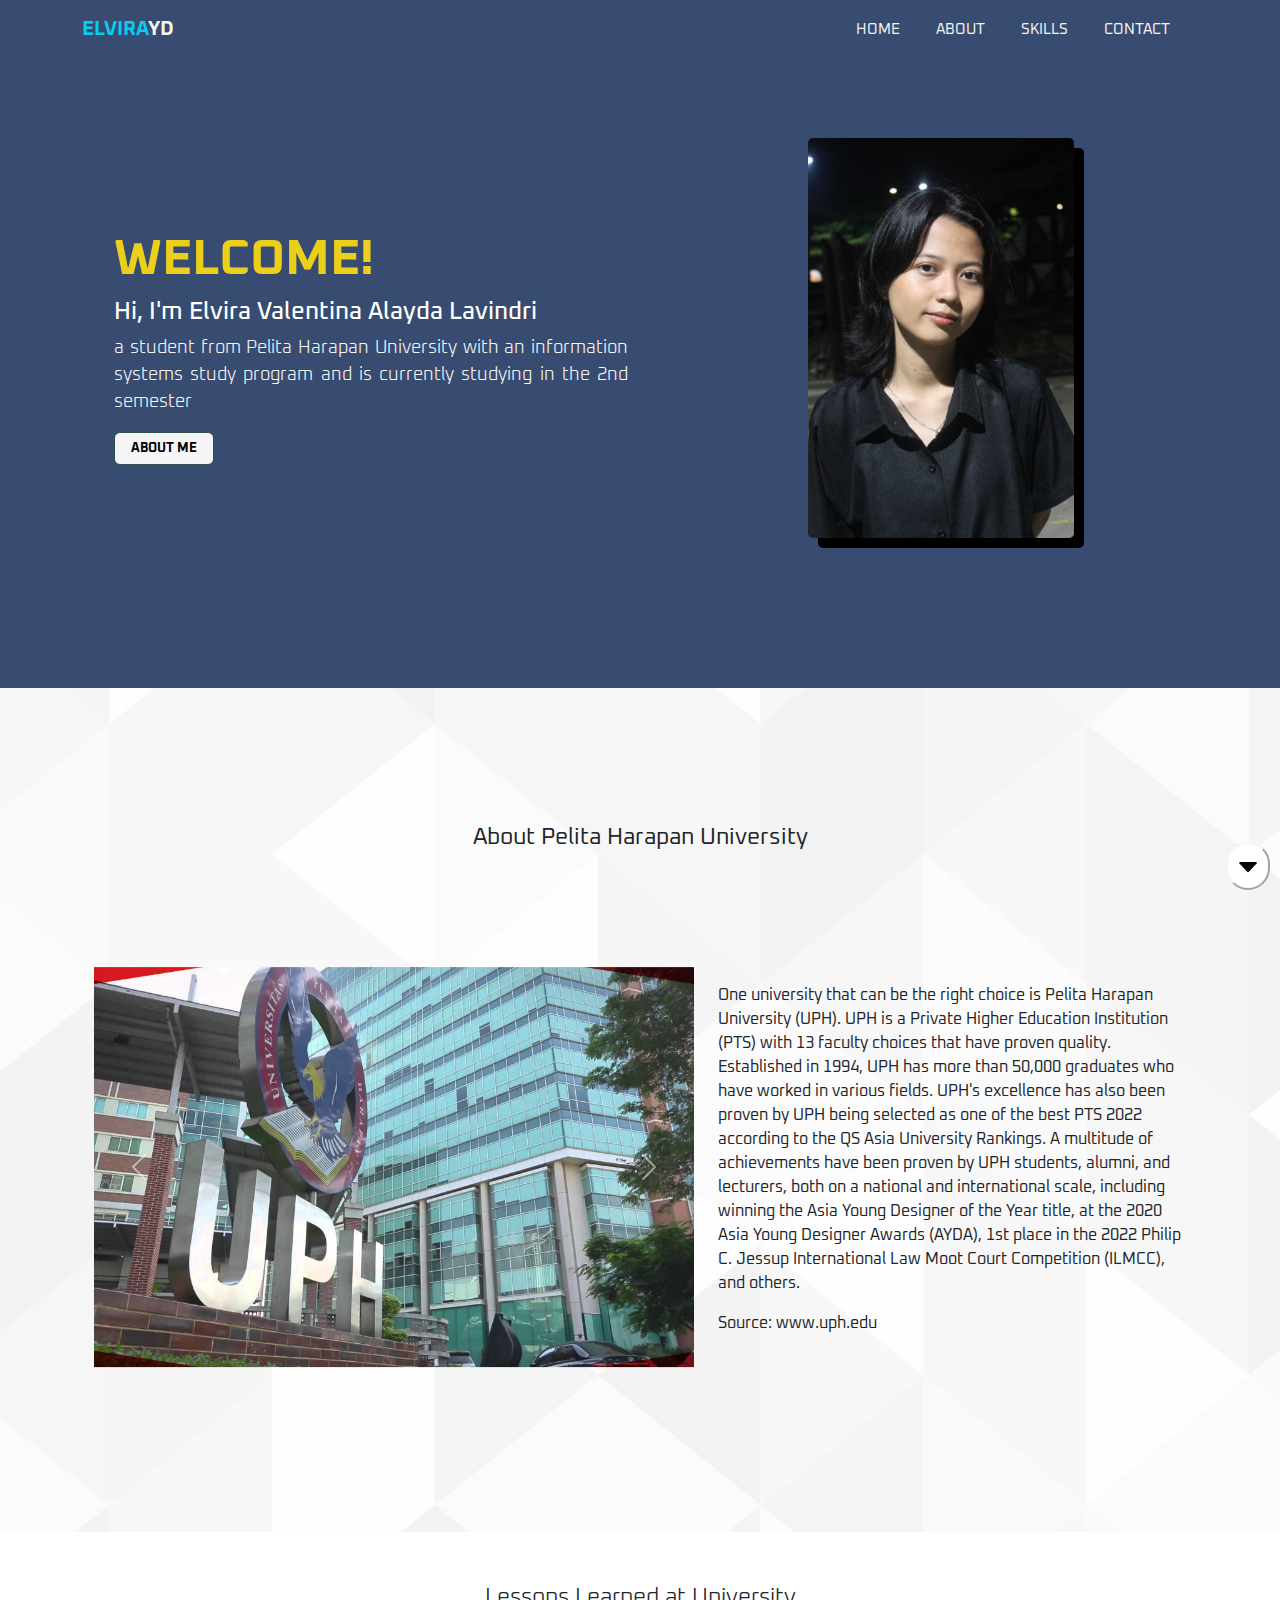
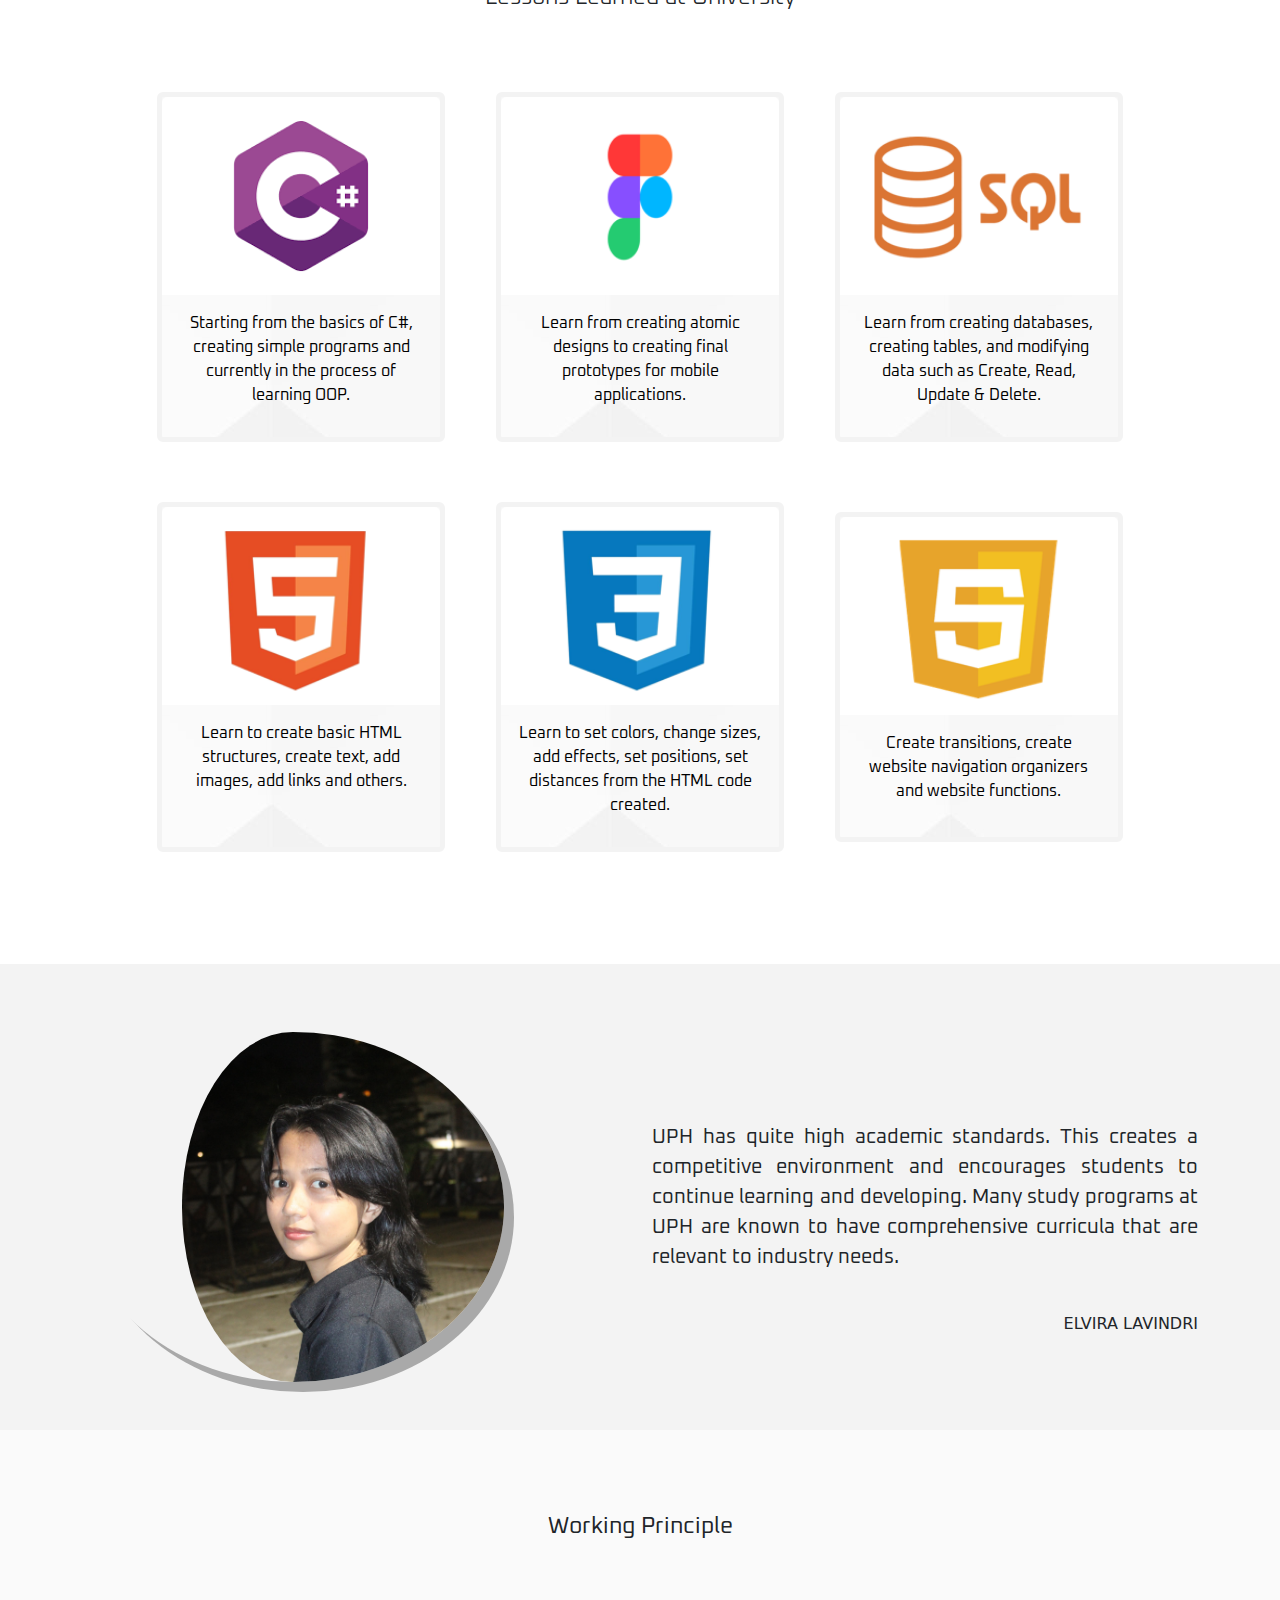
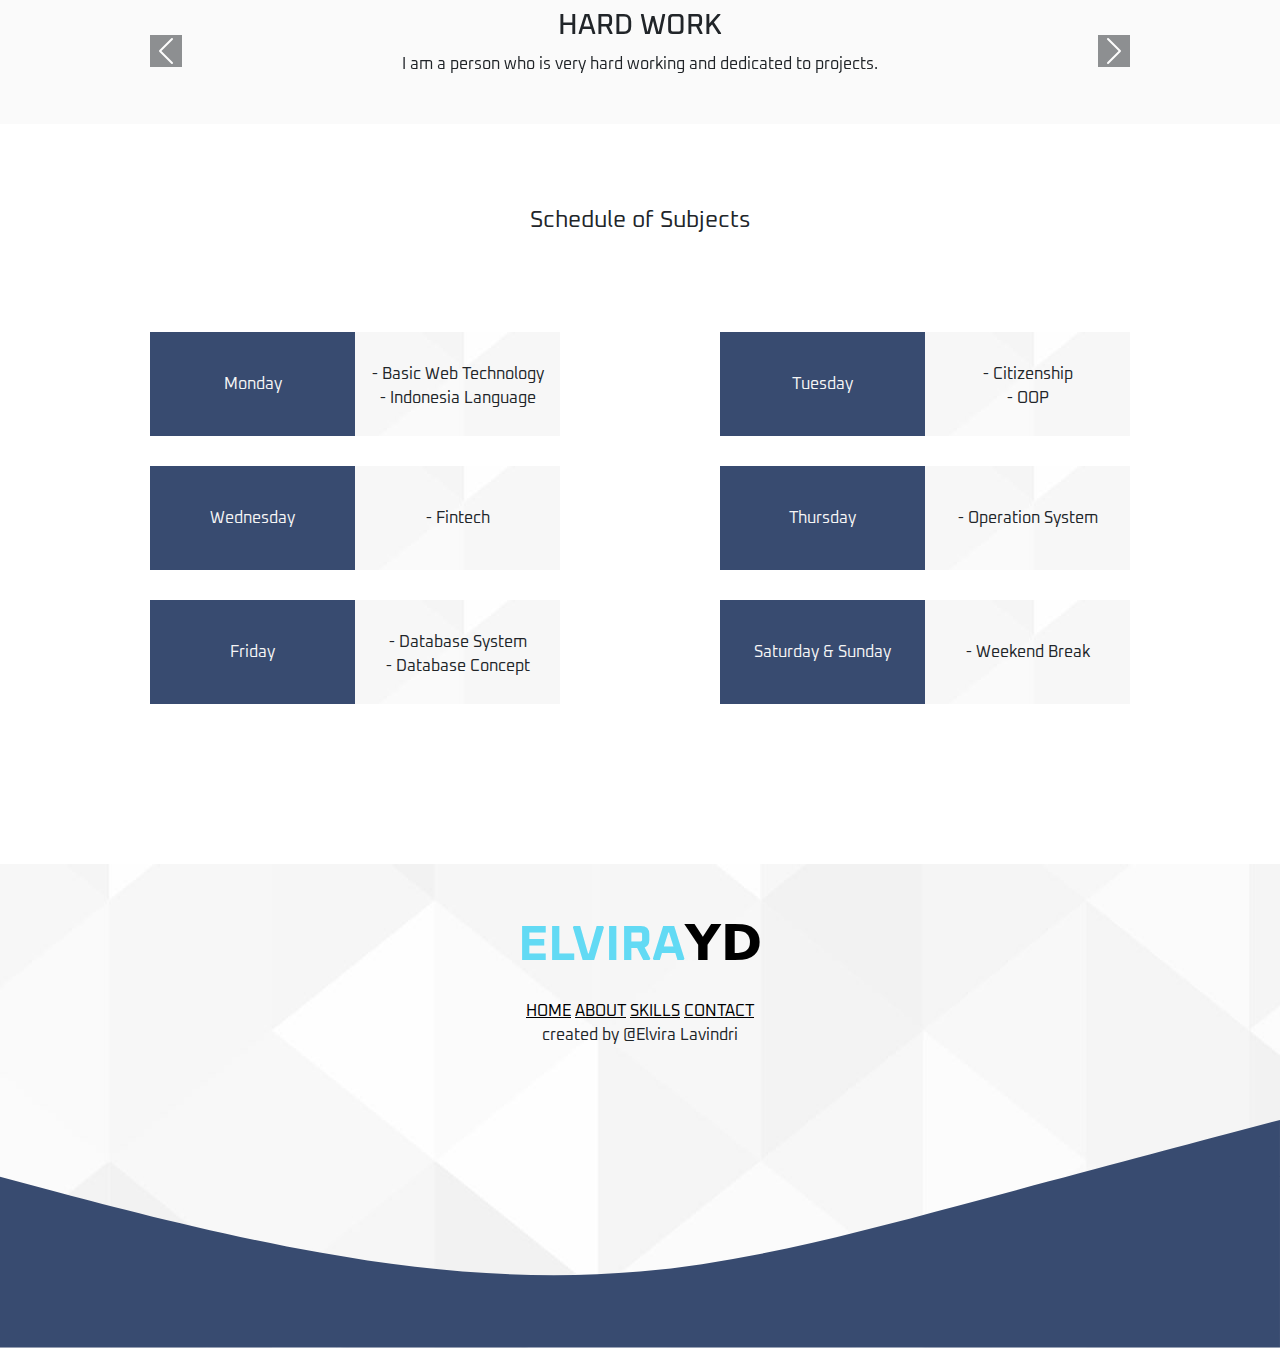
<file: index.html>
<!doctype html>
<html lang="en">
  <head>
    <meta charset="utf-8">
    <meta name="viewport" content="width=device-width, initial-scale=1">
    <title>Home | Elvira Lavindri's Portofolio</title>
    <link href="https://cdn.jsdelivr.net/npm/bootstrap@5.3.3/dist/css/bootstrap.min.css" rel="stylesheet" integrity="sha384-QWTKZyjpPEjISv5WaRU9OFeRpok6YctnYmDr5pNlyT2bRjXh0JMhjY6hW+ALEwIH" crossorigin="anonymous">
    <link rel="stylesheet" type="text/css" href="css/index.css">
    <link rel="stylesheet" type="text/css" href="https://cdnjs.cloudflare.com/ajax/libs/animate.css/4.1.1/animate.min.css">
  </head>
  <body>

<!-- Navbar -->
<nav class="navbar navbar-expand-lg navbar-color">
  <div class="container">
    <a class="navbar-brand" href="#"><span class="text-info">ELVIRA</span>YD</a>
    <button class="navbar-toggler" type="button" data-bs-toggle="collapse" data-bs-target="#navbarNav" aria-controls="navbarNav" aria-expanded="false" aria-label="Toggle navigation">
      <span class="navbar-toggler-icon"></span>
    </button>
    <div class="collapse navbar-collapse" id="navbarNav">
      <ul class="navbar-nav ms-auto">
        <li class="nav-item">
          <a class="nav-link" aria-current="page" href="index.html">Home</a>
        </li>
        <li class="nav-item">
          <a class="nav-link" href="about.html">About</a>
        </li>
        <li class="nav-item">
          <a class="nav-link" href="skill.html">Skills</a>
        </li>
        <li class="nav-item">
          <a class="nav-link" href="contact.html">Contact</a>
        </li>
      </ul>
    </div>
  </div>
</nav>

<!-- Button Scroll Down -->
<button onclick="scrollBottom()"class="position-fixed position-absolute bottom-0 end-0 button-down"><img src="img/down.png" height="20"></button>

<!-- Home Content -->
<div class="jumbotron jumbotron-fluid home-content">
  <div class="container">
  	<div class="row align-items-center">
  		<div class="col col-text">
  			<h4 class="display-4 txt-welcome animate__animated animate__fadeInLeft">WELCOME!</h4>
  			<h4 class="animate__animated animate__fadeInLeft">Hi, I'm Elvira Valentina Alayda Lavindri</h4>
    		<p class="lead paragraph-main animate__animated animate__fadeInLeft">a student from Pelita Harapan University with an information systems study program and is currently studying in the 2nd semester</p>
        <a href="contact.html"><button class="btn btn-secondary btn-contact animate__animated animate__fadeInLeft">ABOUT ME</button></a>
  		</div>
  		<div class="col col-img">
  			<img src="img/profile.jpeg" height="400" class="profile-1 animate__animated animate__fadeInLeft">
  		</div>
  	</div>
  </div>
</div>

<!-- UPH About -->
<div class="jumbotron jumbotron-fluid uph-about">
  <div class="container">
    <div class="row content-uph-about">
      <p align="center" class="head-uph-about">About Pelita Harapan University</p>
      <div class="col">
        <div id="carouselExampleControls" class="carousel slide" data-bs-ride="carousel">
          <div class="carousel-inner">
            <div class="carousel-item active">
              <img src="img/uph-1.jpg" class="d-block" alt="uph-1" height="400" width="600">
            </div>
            <div class="carousel-item">
              <img src="img/uph-2.jpg" class="d-block" alt="uph-2" height="400" width="600">
            </div>
            <div class="carousel-item">
              <img src="img/uph-3.jpg" class="d-block" alt="uph-3" height="400" width="600">
            </div>
            <button class="carousel-control-prev" type="button" data-bs-target="#carouselExampleControls" data-bs-slide="prev">
            <span class="carousel-control-prev-icon" aria-hidden="true"></span>
            <span class="visually-hidden">Previous</span>
            </button>
            <button class="carousel-control-next" type="button" data-bs-target="#carouselExampleControls" data-bs-slide="next">
            <span class="carousel-control-next-icon" aria-hidden="true"></span>
            <span class="visually-hidden">Next</span>
            </button>
          </div>
        </div>
      </div>
      <div class="col text-uph-about">
        <p>One university that can be the right choice is Pelita Harapan University (UPH). UPH is a Private Higher Education Institution (PTS) with 13 faculty choices that have proven quality. Established in 1994, UPH has more than 50,000 graduates who have worked in various fields. UPH's excellence has also been proven by UPH being selected as one of the best PTS 2022 according to the QS Asia University Rankings. A multitude of achievements have been proven by UPH students, alumni, and lecturers, both on a national and international scale, including winning the Asia Young Designer of the Year title, at the 2020 Asia Young Designer Awards (AYDA), 1st place in the 2022 Philip C. Jessup International Law Moot Court Competition (ILMCC), and others.</p>
        <p>Source: www.uph.edu</p>
      </div>
    </div>
  </div>
</div>

<!-- Lesson Learned -->
<div class="jumbotron jumbotron-fluid lesson-learned">
  <div class="container">
    <h1 class="display-4 text-lesson">Lessons Learned at University</h1>

    <!-- Card -->
    <div class="row align-items-center card-content">
      <div class="col">
        <div class="card" style="width: 18rem; height: 350px">
        <img src="img/card-1.png" class="card-img-top" alt="...">
        <div class="card-body">
          <p class="card-text">Starting from the basics of C#, creating simple programs and currently in the process of learning OOP.</p>
        </div>
        </div>
      </div>
      <div class="col">
        <div class="card" style="width: 18rem; height: 350px;">
        <img src="img/card-2.png" class="card-img-top img-card-2" alt="...">
        <div class="card-body">
          <p class="card-text text-card-2">Learn from creating atomic designs to creating final prototypes for mobile applications.</p>
      </div>
      </div>
    </div>
      <div class="col">
        <div class="card" style="width: 18rem; height: 350px;">
        <img src="img/card-3.png" class="card-img-top img-card-3" alt="...">
        <div class="card-body">
          <p class="card-text text-card-3">Learn from creating databases, creating tables, and modifying data such as Create, Read, Update & Delete.</p>
      </div>
      </div>
    </div>
    <div class="col">
        <div class="card" style="width: 18rem; height: 350px;">
        <img src="img/card-4.png" class="card-img-top img-card-3" alt="...">
        <div class="card-body">
          <p class="card-text text-card-3">Learn to create basic HTML structures, create text, add images, add links and others.</p>
      </div>
      </div>
    </div>
    <div class="col">
        <div class="card" style="width: 18rem; height: 350px;">
        <img src="img/card-5.png" class="card-img-top img-card-3" alt="...">
        <div class="card-body">
          <p class="card-text text-card-3">Learn to set colors, change sizes, add effects, set positions, set distances from the HTML code created.</p>
      </div>
      </div>
    </div>
    <div class="col">
        <div class="card" style="width: 18rem; height: 330px;">
        <img src="img/card-6.png" class="card-img-top img-card-3" alt="...">
        <div class="card-body">
          <p class="card-text text-card-3">Create transitions, create website navigation organizers and website functions.</p>
      </div>
      </div>
    </div>
  </div>
</div>
</div>

<!-- Review -->
<div class="jumbotron jumbotron-fluid review-content">
  <div class="container">
    <div class="row">
      <div class="col">
        <img src="img/profile-2.jpeg" class="profile-2" height="350">
      </div>
      <div class="col">
        <p class="text-review">UPH has quite high academic standards. This creates a competitive environment and encourages students to continue learning and developing. Many study programs at UPH are known to have comprehensive curricula that are relevant to industry needs.</p>
        <br>
        <p align="right">ELVIRA LAVINDRI</p>
      </div>
    </div>
  </div>
</div>

<!-- Working -->
<div class="jumbotron jumbotron-fluid working">
  <div class="container">
    <p class="text-head-working">Working Principle</p>
      <div id="carouselExampleIndicators" class="carousel slide" data-bs-ride="carousel">
      <div class="carousel-inner">
        <div class="carousel-item active">
          <h3 class="d-block" align="center">HARD WORK</h3>
          <p align="center">I am a person who is very hard working and dedicated to projects.</p>
        </div>
        <div class="carousel-item">
          <h3 class="d-block" align="center">HONEST</h3>
          <p align="center">I am an honest person and always prioritize the principles of life values in my work.</p>
        </div>
        <div class="carousel-item">
          <h3 class="d-block" align="center">DISIPLINED & RESPONSIBLE</h3>
          <p align="center">I am a time disciplined person and am used to being target oriented with a full sense of responsibility.</p>
        </div>
        </div>
        <button class="carousel-control-prev" type="button" data-bs-target="#carouselExampleIndicators" data-bs-slide="prev">
          <span class="carousel-control-prev-icon bg-dark" aria-hidden="true"></span>
          <span class="visually-hidden">Previous</span>
        </button>
        <button class="carousel-control-next" type="button" data-bs-target="#carouselExampleIndicators" data-bs-slide="next">
          <span class="carousel-control-next-icon bg-dark" aria-hidden="true"></span>
          <span class="visually-hidden">Next</span>
        </button>
    </div>
  </div>
</div>

<!-- Schedule -->
<div class="jumbotron jumbotron-fluid schedule-content">
  <div class="container">
    <p align="center" class="text-head-schedules">Schedule of Subjects</p>
    <div class="row">
      <div class="col">
        <div class="row">
          <div class="col box-1">
            <p class="date-text">Monday</p>
          </div>
          <div class="col box-2">
            <p class="double-text">- Basic Web Technology <br> - Indonesia Language</p>
          </div>
           <div class="col box-3">
             <p class="date-text">Tuesday</p>
           </div>
           <div class="col box-4">
             <p class="double-text">- Citizenship <br> - OOP</p>
           </div>
        </div>
        <div class="row">
          <div class="col box-5">
            <p class="date-text">Wednesday</p>
          </div>
          <div class="col box-6">
            <p class="single-text">- Fintech</p>
          </div>
          <div class="col box-7">
            <p class="date-text">Thursday</p>
          </div>
          <div class="col box-8">
            <p class="single-text">- Operation System</p>
          </div>
        </div>
        <div class="row">
          <div class="col box-9">
            <p class="date-text">Friday</p>
          </div>
          <div class="col box-10">
            <p class="double-text">- Database System <br> - Database Concept</p>
          </div>
          <div class="col box-11">
            <p class="single-text date-text">Saturday & Sunday</p>
          </div>
          <div class="col box-12">
            <p class="single-text">- Weekend Break</p>
          </div>
        </div>
      </div>
    </div>
  </div>
</div>


<!-- Footer -->
<footer class="footer">
  <p class="text-footer" align="center"><span class="logo-footer">ELVIRA</span><b>YD</b></p>
  <div class="link-footer-div" align="center">
    <a href="index.html" class="link-footer">HOME</a>
    <a href="about.html" class="link-footer">ABOUT</a>
    <a href="skill.html" class="link-footer">SKILLS</a>
    <a href="contact.html" class="link-footer">CONTACT</a>
  </div>
  <p align="center" class="font-created">created by @Elvira Lavindri</p>
  </div>
  <svg xmlns="http://www.w3.org/2000/svg" viewBox="0 0 1440 320"><path fill="#384B70" fill-opacity="1" d="M0,128L60,144C120,160,240,192,360,213.3C480,235,600,245,720,234.7C840,224,960,192,1080,160C1200,128,1320,96,1380,80L1440,64L1440,320L1380,320C1320,320,1200,320,1080,320C960,320,840,320,720,320C600,320,480,320,360,320C240,320,120,320,60,320L0,320Z"></path></svg>
</footer>
    <script src="js/function.js"></script>
    <script src="https://cdn.jsdelivr.net/npm/bootstrap@5.3.3/dist/js/bootstrap.bundle.min.js" integrity="sha384-YvpcrYf0tY3lHB60NNkmXc5s9fDVZLESaAA55NDzOxhy9GkcIdslK1eN7N6jIeHz" crossorigin="anonymous"></script>
  </body>
</html>
</file>
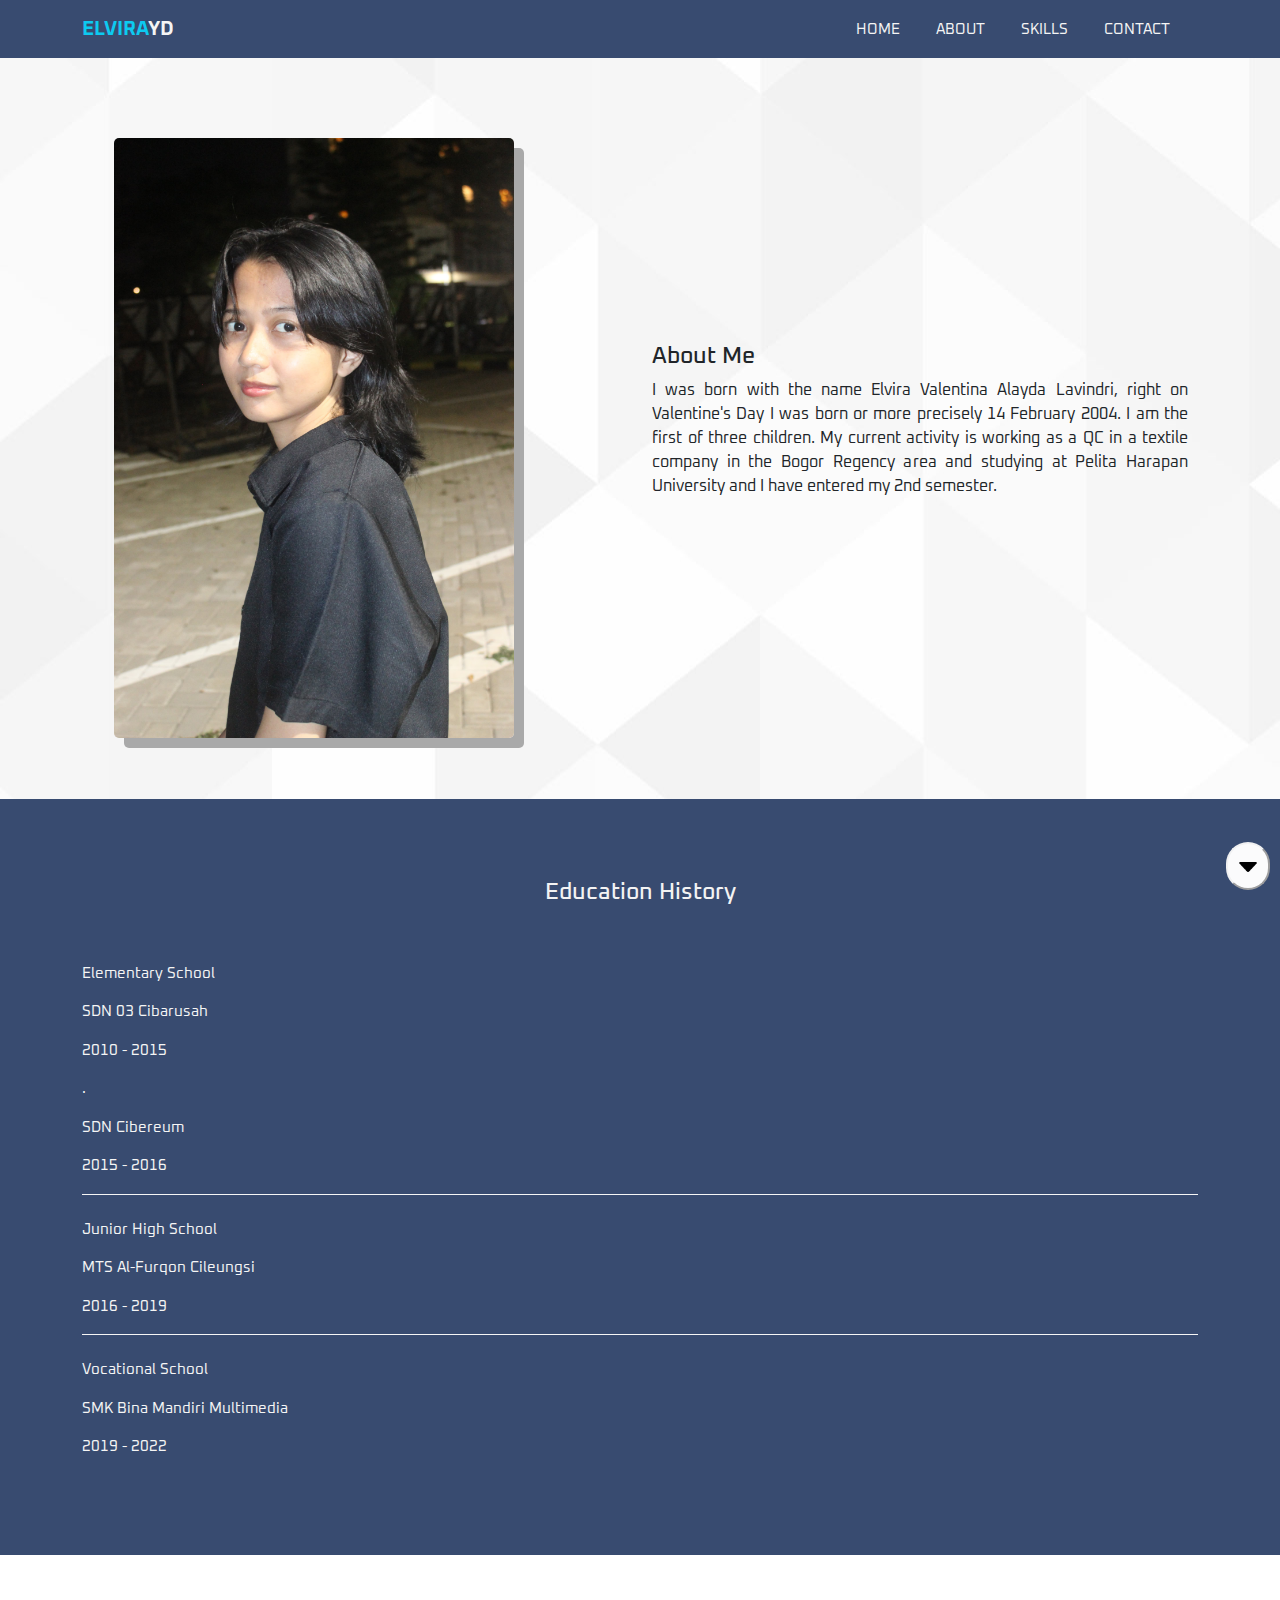
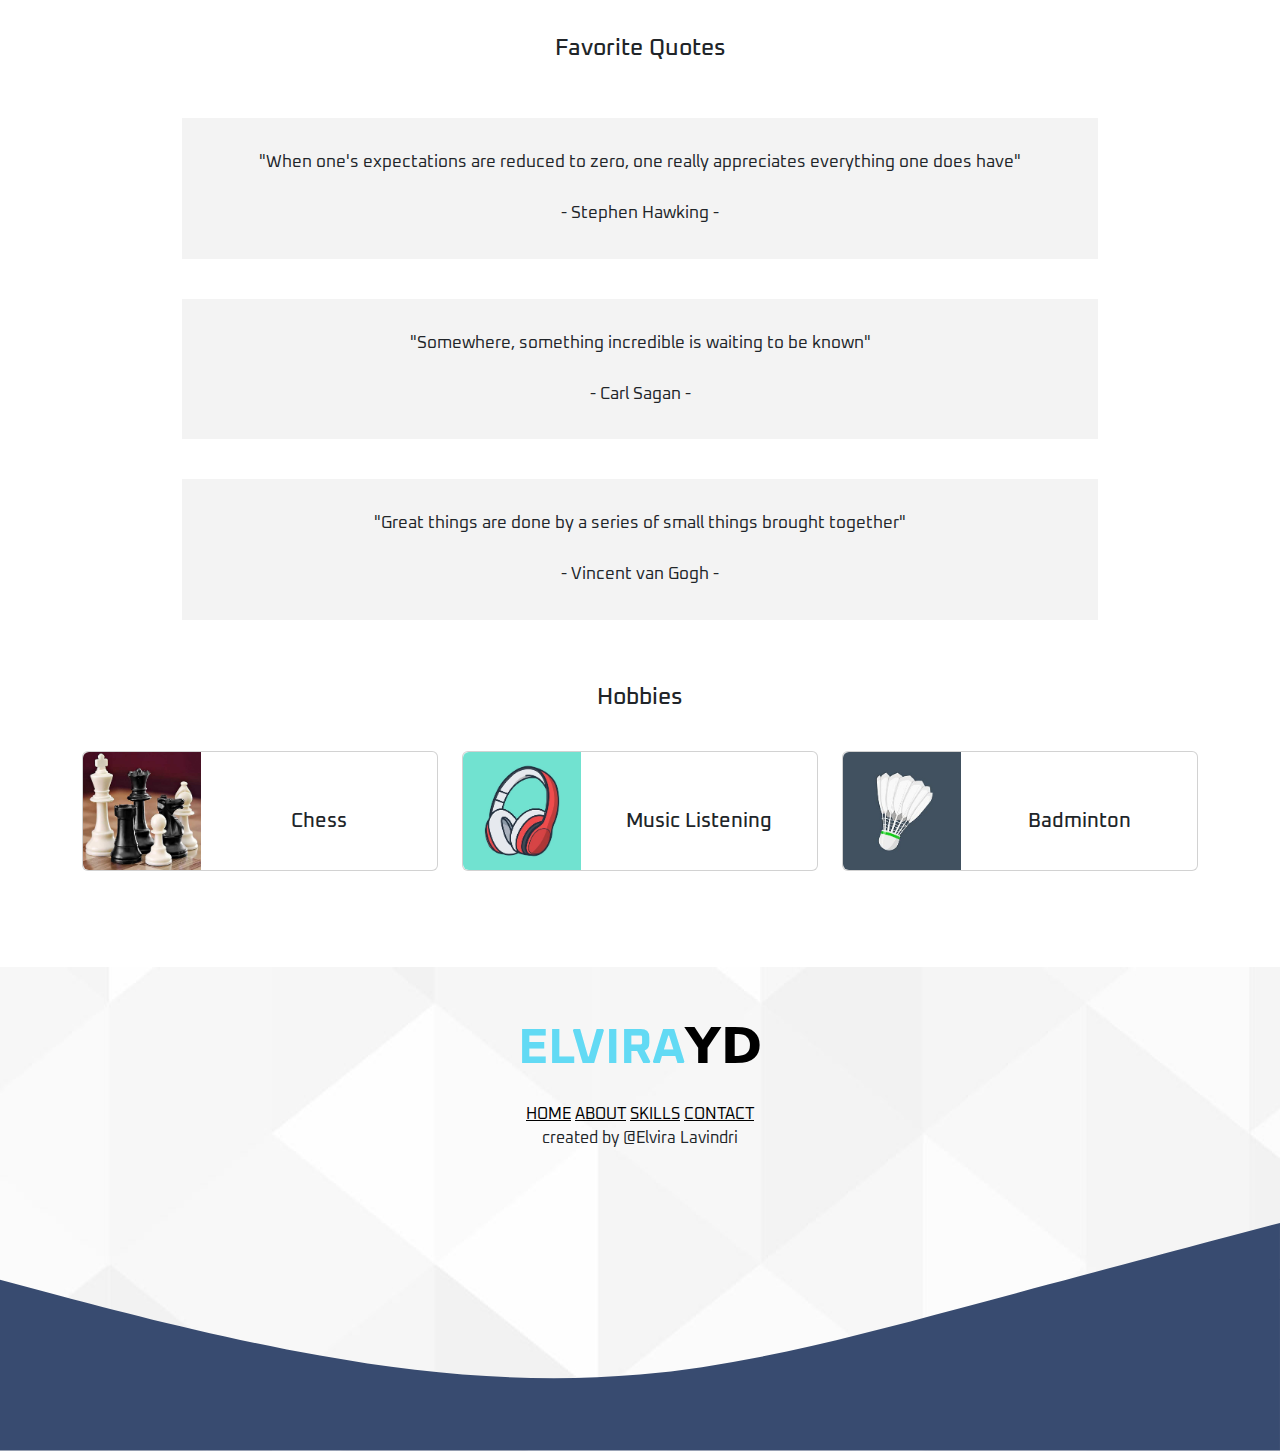
<file: about.html>
<!doctype html>
<html lang="en">
  <head>
    <meta charset="utf-8">
    <meta name="viewport" content="width=device-width, initial-scale=1">
    <title>About | Elvira Lavindri's Portofolio</title>
    <link href="https://cdn.jsdelivr.net/npm/bootstrap@5.3.3/dist/css/bootstrap.min.css" rel="stylesheet" integrity="sha384-QWTKZyjpPEjISv5WaRU9OFeRpok6YctnYmDr5pNlyT2bRjXh0JMhjY6hW+ALEwIH" crossorigin="anonymous">
    <link rel="stylesheet" type="text/css" href="css/about.css">
    <link rel="stylesheet" type="text/css" href="https://cdnjs.cloudflare.com/ajax/libs/animate.css/4.1.1/animate.min.css">
  </head>
  <body>


<!-- Navbar -->
<nav class="navbar navbar-expand-lg navbar-color">
  <div class="container">
    <a class="navbar-brand" href="#"><span class="text-info">ELVIRA</span>YD</a>
    <button class="navbar-toggler" type="button" data-bs-toggle="collapse" data-bs-target="#navbarNav" aria-controls="navbarNav" aria-expanded="false" aria-label="Toggle navigation">
      <span class="navbar-toggler-icon"></span>
    </button>
    <div class="collapse navbar-collapse" id="navbarNav">
      <ul class="navbar-nav ms-auto">
        <li class="nav-item">
          <a class="nav-link" aria-current="page" href="index.html">Home</a>
        </li>
        <li class="nav-item">
          <a class="nav-link" href="about.html">About</a>
        </li>
        <li class="nav-item">
          <a class="nav-link" href="skill.html">Skills</a>
        </li>
        <li class="nav-item">
          <a class="nav-link" href="contact.html">Contact</a>
        </li>
      </ul>
    </div>
  </div>
</nav>

<!-- Button Scroll Down -->
<button onclick="scrollBottom()"class="position-fixed position-absolute bottom-0 end-0 button-down"><img src="img/down.png" height="20"></button>

<!-- Main About -->
<div class="jumbotron jumbotron-fluid about-content">
  <div class="container">
    <div class="row">
      <div class="col">
        <img src="img/profile-3.jpeg" height="600" class="main-profile animate__animated animate__fadeInLeft">
      </div>
      <div class="col main-text">
        <h4 class="animate__animated animate__fadeInLeft">About Me</h4>
        <p class="animate__animated animate__fadeInLeft">I was born with the name Elvira Valentina Alayda Lavindri, right on Valentine's Day I was born or more precisely 14 February 2004. I am the first of three children. My current activity is working as a QC in a textile company in the Bogor Regency area and studying at Pelita Harapan University and I have entered my 2nd semester.</p>
      </div>
    </div>
  </div>
</div>

<!-- Education -->
<div class="jumbotron jumbotron-fluid education-content">
  <div class="container">
    <h4 class="education-history">Education History</h4>
        <p>Elementary School</p>
        <p>SDN 03 Cibarusah</p>
        <p>2010 - 2015</p>
        <p>.</p>
        <p>SDN Cibereum</p>
        <p>2015 - 2016</p>
        <div class="line-distance"></div>
        <br>
        <p>Junior High School</p>
        <p>MTS Al-Furqon Cileungsi</p>
        <p>2016 - 2019</p>
        <div class="line-distance"></div>
        <br>
        <p>Vocational School</p>
        <p>SMK Bina Mandiri Multimedia</p>
        <p>2019 - 2022</p>    
</div>
</div>

<!-- Quotes -->
<div class="jumbotron jumbotron-fluid quotes-content">
  <div class="container">
    <h4>Favorite Quotes</h4>
    <div class="quotes">
      <p>"When one's expectations are reduced to zero, one really appreciates everything one does have" <br><br> - Stephen Hawking -</p>
    </div>
    <div class="quotes">
      <p>"Somewhere, something incredible is waiting to be known" <br><br> - Carl Sagan -</p>
    </div>
    <div class="quotes">
      <p>"Great things are done by a series of small things brought together" <br><br> - Vincent van Gogh -</p>
    </div>
</div>
</div>

<!-- Hobbies -->
<div class="jumbotron jumbotron-fluid hobbies-content">
  <div class="container">
    <h4>Hobbies</h4>
    <div class="row align-items-center">
      <div class="col">
        <div class="card mb-3" style="max-width: 600px;">
        <div class="row g-0">
          <div class="col-md-4">
            <img src="img/hobi-1.jpg" class="img-fluid rounded-start" alt="...">
          </div>
          <div class="col-md-8">
            <div class="card-body">
              <h5 class="card-title">Chess</h5>
            </div>
          </div>
        </div>
      </div>
      </div>
      <div class="col">
        <div class="card mb-3" style="max-width: 600px;">
        <div class="row g-0">
          <div class="col-md-4">
            <img src="img/hobi-2.jpg" class="img-fluid rounded-start" alt="...">
          </div>
          <div class="col-md-8">
            <div class="card-body">
              <h5 class="card-title">Music Listening</h5>
            </div>
          </div>
        </div>
      </div>
      </div>
      <div class="col">
           <div class="card mb-3" style="max-width: 600px;">
        <div class="row g-0">
          <div class="col-md-4">
            <img src="img/hobi-3.jpg" class="img-fluid rounded-start" alt="...">
          </div>
          <div class="col-md-8">
            <div class="card-body">
              <h5 class="card-title">Badminton</h5>
            </div>
          </div>
        </div>
      </div>
      </div>
    </div>
</div>
</div>

<!-- Footer -->
<footer class="footer">
  <p class="text-footer" align="center"><span class="logo-footer">ELVIRA</span><b>YD</b></p>
  <div class="link-footer-div" align="center">
    <a href="index.html" class="link-footer">HOME</a>
    <a href="about.html" class="link-footer">ABOUT</a>
    <a href="skill.html" class="link-footer">SKILLS</a>
    <a href="contact.html" class="link-footer">CONTACT</a>
  </div>
  <p align="center" class="font-created">created by @Elvira Lavindri</p>
  </div>
  <svg xmlns="http://www.w3.org/2000/svg" viewBox="0 0 1440 320"><path fill="#384B70" fill-opacity="1" d="M0,128L60,144C120,160,240,192,360,213.3C480,235,600,245,720,234.7C840,224,960,192,1080,160C1200,128,1320,96,1380,80L1440,64L1440,320L1380,320C1320,320,1200,320,1080,320C960,320,840,320,720,320C600,320,480,320,360,320C240,320,120,320,60,320L0,320Z"></path></svg>
</footer>
    <script type="text/javascript" src="js/function.js"></script>
    <script src="https://cdn.jsdelivr.net/npm/bootstrap@5.3.3/dist/js/bootstrap.bundle.min.js" integrity="sha384-YvpcrYf0tY3lHB60NNkmXc5s9fDVZLESaAA55NDzOxhy9GkcIdslK1eN7N6jIeHz" crossorigin="anonymous"></script>
  </body>
</html>
</file>
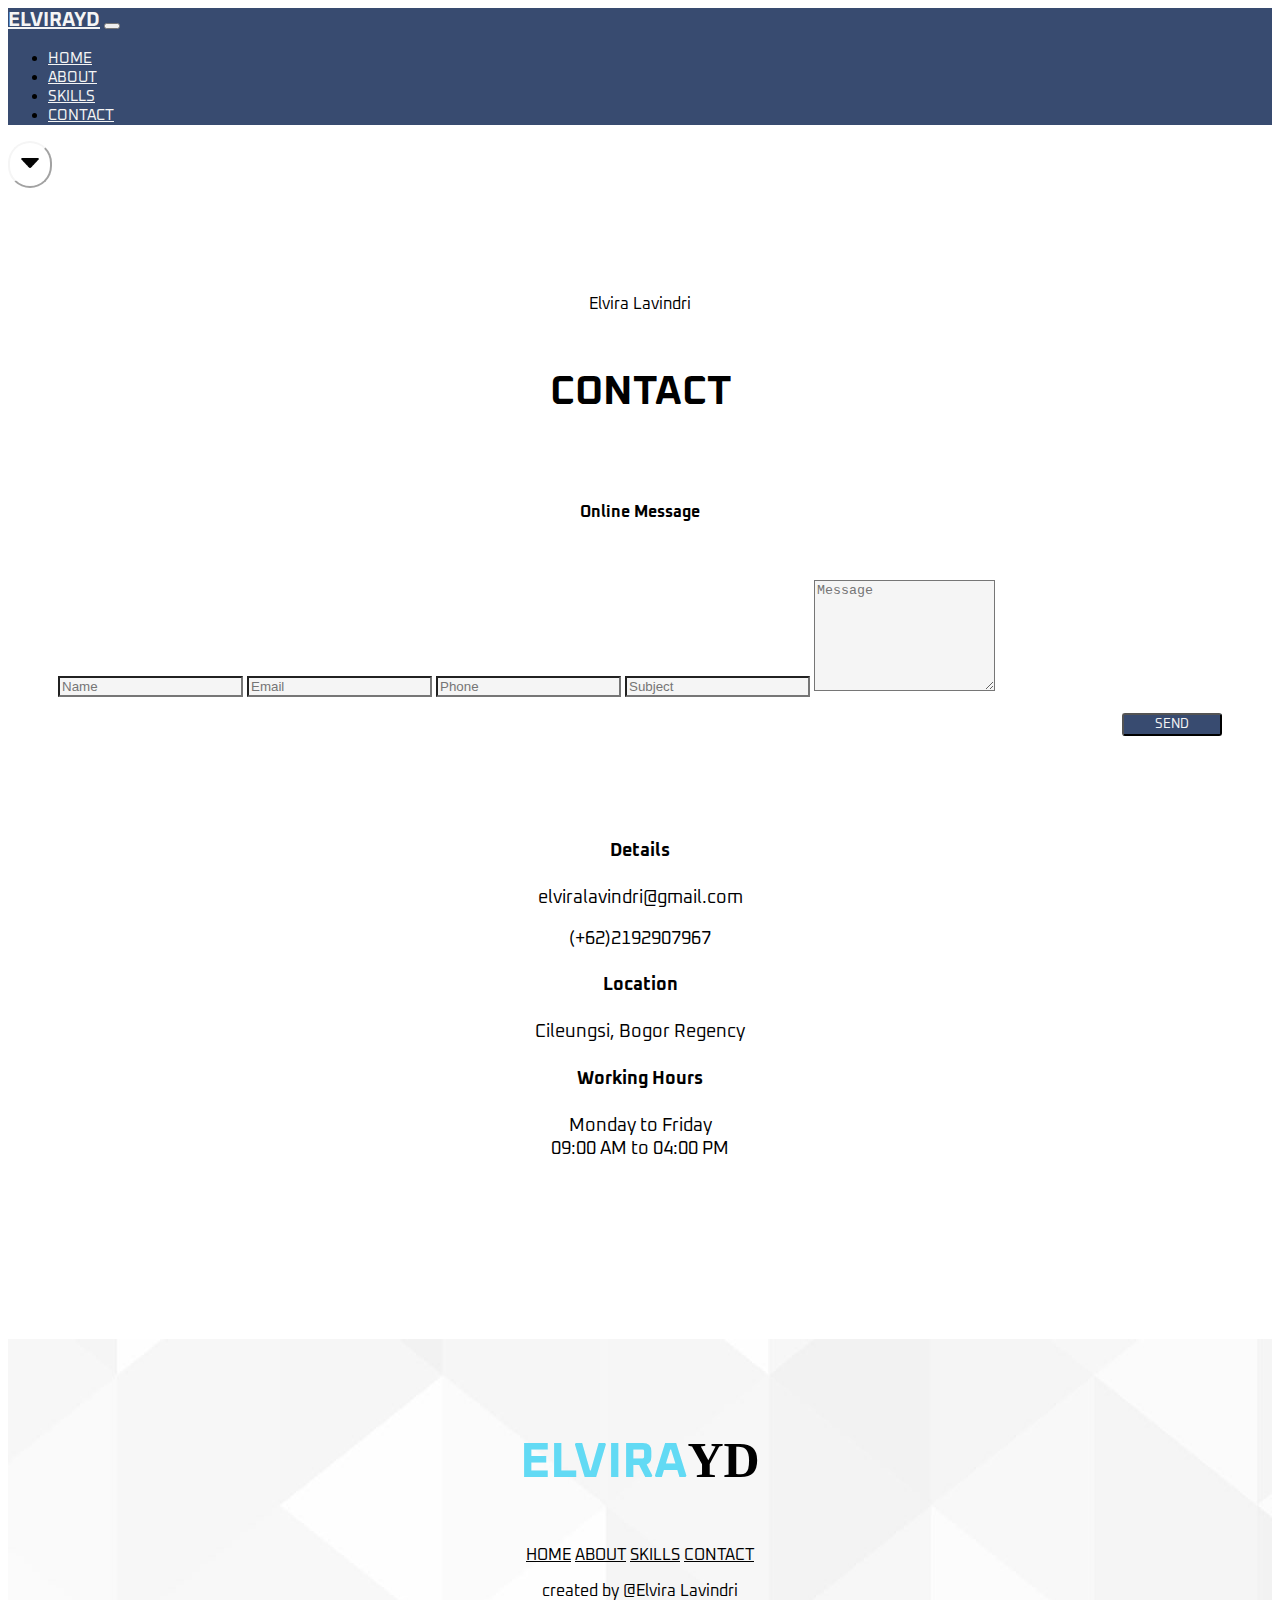
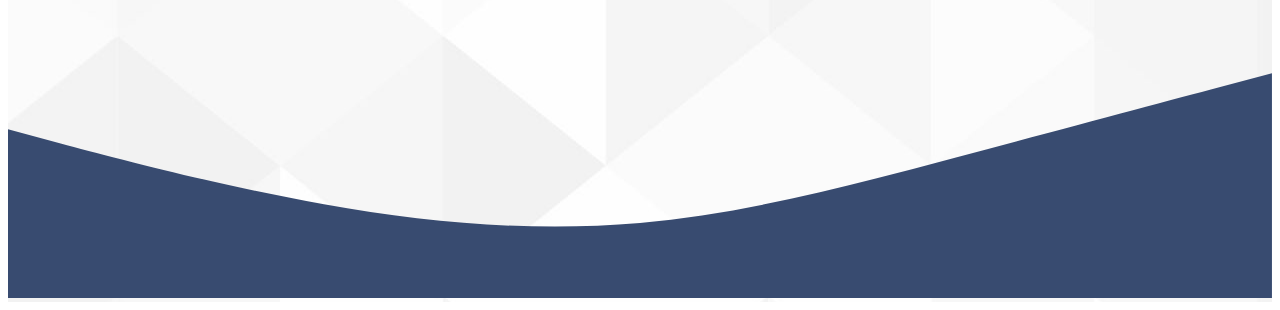
<file: contact.html>
<!doctype html>
<html lang="en">
  <head>
    <meta charset="utf-8">
    <meta name="viewport" content="width=device-width, initial-scale=1">
    <title>Contact | Elvira Lavindri's Portofolio</title>
    <link href="https://cdn.jsdelivr.net/npm/bootstrap@5.2.3/dist/css/bootstrap.min.css" rel="stylesheet" integrity="sha384-rbsA2VBKQhggwzxH7pPCaAqO46MgnOM80zW1RWuH61DGLwZJEdK2Kadq2F9CUG65" crossorigin="anonymous">
    <link rel="stylesheet" type="text/css" href="css/contact.css">
    <link rel="stylesheet" type="text/css" href="https://cdnjs.cloudflare.com/ajax/libs/animate.css/4.1.1/animate.min.css">
  </head>
  <body>


<!-- Navbar -->
<nav class="navbar navbar-expand-lg navbar-color">
  <div class="container">
    <a class="navbar-brand" href="#"><span class="text-info">ELVIRA</span>YD</a>
    <button class="navbar-toggler" type="button" data-bs-toggle="collapse" data-bs-target="#navbarNav" aria-controls="navbarNav" aria-expanded="false" aria-label="Toggle navigation">
      <span class="navbar-toggler-icon"></span>
    </button>
    <div class="collapse navbar-collapse" id="navbarNav">
      <ul class="navbar-nav ms-auto">
        <li class="nav-item">
          <a class="nav-link" aria-current="page" href="index.html">Home</a>
        </li>
        <li class="nav-item">
          <a class="nav-link" href="about.html">About</a>
        </li>
        <li class="nav-item">
          <a class="nav-link" href="skill.html">Skills</a>
        </li>
        <li class="nav-item">
          <a class="nav-link" href="contact.html">Contact</a>
        </li>
      </ul>
    </div>
  </div>
</nav>

<!-- Button Scroll Down -->
<button onclick="scrollBottom()"class="position-fixed position-absolute bottom-0 end-0 button-down"><img src="img/down.png" height="20"></button>

<!-- Contact -->
<div class="jumbotron jumbotron-fluid contact-content">
  <div class="container  animate__animated animate__fadeInUp">
  <p class="name-head-text">Elvira Lavindri</p>
  <h4 class="contact-head-text">CONTACT</h4>
    <div class="row align-items-center">
      <div class="col">
        <h4 class="head-form">Online Message</h4>
        <form>
          <div class="form-group">
            <input type="text" name="name" placeholder="Name" class="form-control">
            <input type="text" name="name" placeholder="Email" class="form-control">
            <input type="text" name="name" placeholder="Phone" class="form-control">
            <input type="text" name="name" placeholder="Subject" class="form-control">
            <textarea class="form-control" placeholder="Message" rows="7"></textarea>
            <div class="button">
              <button class="send">SEND</button>
            </div>
          </div>
        </form>
      </div>
      <div class="col details">
        <h4>Details</h4>
        <p>elviralavindri@gmail.com</p>
        <p>(+62)2192907967</p>
        <h4>Location</h4>
        <p>Cileungsi, Bogor Regency</p>
        <h4>Working Hours</h4>
        <p>Monday to Friday <br> 09:00 AM to 04:00 PM</p>
      </div>
    </div>
  </div>
</div>

<!-- Footer -->
<footer class="footer">
  <p class="text-footer" align="center"><span class="logo-footer">ELVIRA</span><b>YD</b></p>
  <div class="link-footer-div" align="center">
    <a href="index.html" class="link-footer">HOME</a>
    <a href="about.html" class="link-footer">ABOUT</a>
    <a href="skill.html" class="link-footer">SKILLS</a>
    <a href="contact.html" class="link-footer">CONTACT</a>
  </div>
  <p align="center" class="font-created">created by @Elvira Lavindri</p>
  </div>
  <svg xmlns="http://www.w3.org/2000/svg" viewBox="0 0 1440 320"><path fill="#384B70" fill-opacity="1" d="M0,128L60,144C120,160,240,192,360,213.3C480,235,600,245,720,234.7C840,224,960,192,1080,160C1200,128,1320,96,1380,80L1440,64L1440,320L1380,320C1320,320,1200,320,1080,320C960,320,840,320,720,320C600,320,480,320,360,320C240,320,120,320,60,320L0,320Z"></path></svg>
</footer>
    <script type="text/javascript" src="js/function.js"></script>
    <script src="https://cdn.jsdelivr.net/npm/bootstrap@5.2.3/dist/js/bootstrap.bundle.min.js" integrity="sha384-kenU1KFdBIe4zVF0s0G1M5b4hcpxyD9F7jL+jjXkk+Q2h455rYXK/7HAuoJl+0I4" crossorigin="anonymous"></script>
  </body>
</html>
</file>
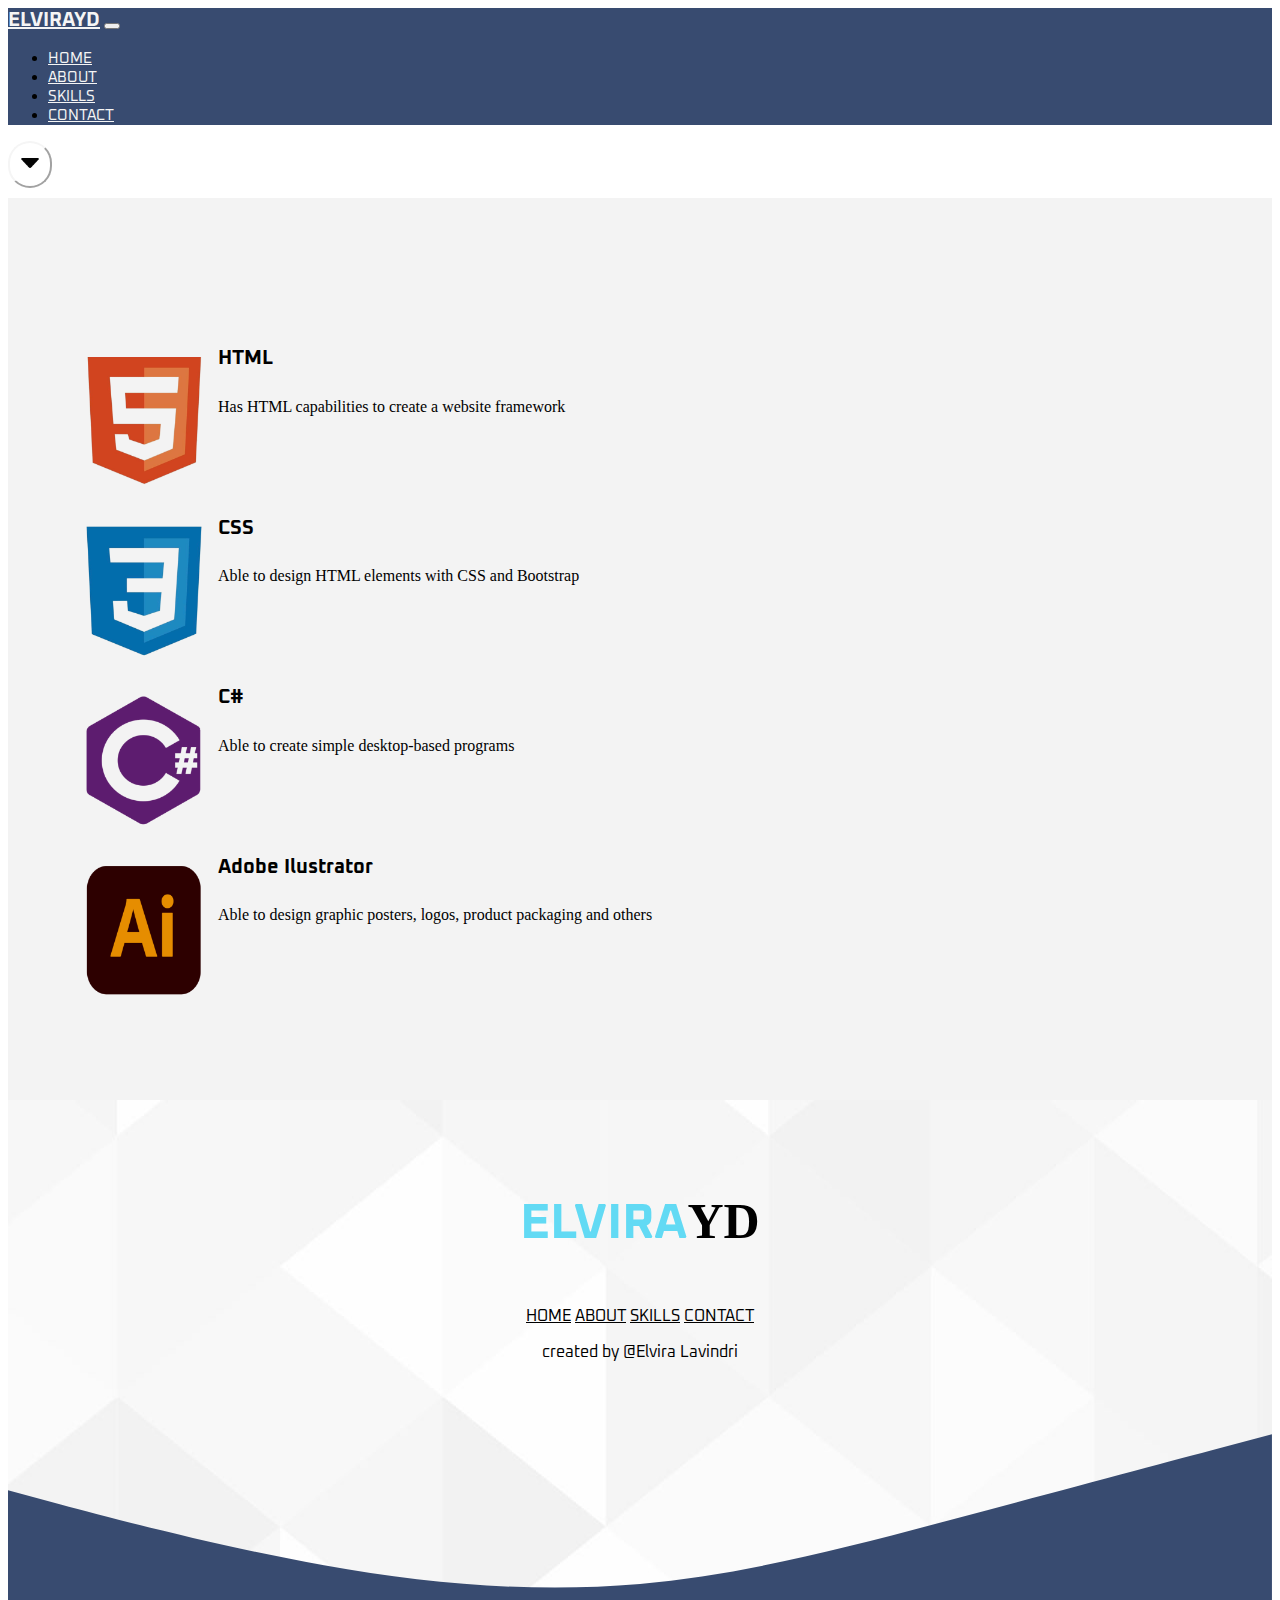
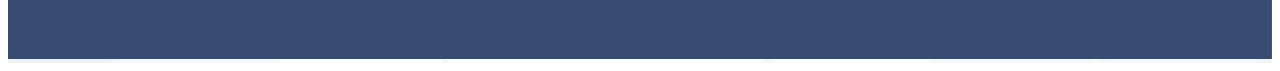
<file: skill.html>
<!doctype html>
<html lang="en">
  <head>
    <meta charset="utf-8">
    <meta name="viewport" content="width=device-width, initial-scale=1">
    <title>Skill | Elvira Lavindri's Portofolio</title>
    <link href="https://cdn.jsdelivr.net/npm/bootstrap@5.2.3/dist/css/bootstrap.min.css" rel="stylesheet" integrity="sha384-rbsA2VBKQhggwzxH7pPCaAqO46MgnOM80zW1RWuH61DGLwZJEdK2Kadq2F9CUG65" crossorigin="anonymous">
    <link rel="stylesheet" type="text/css" href="css/skill.css">
    <link rel="stylesheet" type="text/css" href="https://cdnjs.cloudflare.com/ajax/libs/animate.css/4.1.1/animate.min.css">
  </head>
  <body>

<!-- Navbar -->
<nav class="navbar navbar-expand-lg navbar-color">
  <div class="container">
    <a class="navbar-brand" href="#"><span class="text-info">ELVIRA</span>YD</a>
    <button class="navbar-toggler" type="button" data-bs-toggle="collapse" data-bs-target="#navbarNav" aria-controls="navbarNav" aria-expanded="false" aria-label="Toggle navigation">
      <span class="navbar-toggler-icon"></span>
    </button>
    <div class="collapse navbar-collapse" id="navbarNav">
      <ul class="navbar-nav ms-auto">
        <li class="nav-item">
          <a class="nav-link" aria-current="page" href="index.html">Home</a>
        </li>
        <li class="nav-item">
          <a class="nav-link" href="about.html">About</a>
        </li>
        <li class="nav-item">
          <a class="nav-link" href="skill.html">Skills</a>
        </li>
        <li class="nav-item">
          <a class="nav-link" href="contact.html">Contact</a>
        </li>
      </ul>
    </div>
  </div>
</nav>

<!-- Button Scroll Down -->
<button onclick="scrollBottom()"class="position-fixed position-absolute bottom-0 end-0 button-down"><img src="img/down.png" height="20"></button>

<!-- Logo Picture -->
<div class="jumbotron-fluid logo-content">
<div class="container">
  <div class="row animate__animated animate__fadeInRight">
    <div class="col">
      <img src="img/logo/logo-html.png" height="150">
      <div class="text-box">
        <h4>HTML</h4>
        <p>Has HTML capabilities to create a website framework</p>
      </div>
      <div class="progress">
      <div class="progress-bar" role="progressbar" style="width: 80%" aria-valuenow="75" aria-valuemin="0" aria-valuemax="100"></div>
    </div>
    </div>
    <div class="col">
      <img src="img/logo/logo-css.png" height="150">
      <div class="text-box">
        <h4>CSS</h4>
        <p>Able to design HTML elements with CSS and Bootstrap</p>
      </div>
      <div class="progress">
      <div class="progress-bar" role="progressbar" style="width: 80%" aria-valuenow="75" aria-valuemin="0" aria-valuemax="100"></div>
    </div>
  </div>
</div>
<div class="row animate__animated animate__fadeInLeft">
    <div class="col">
      <img src="img/logo/logo-c language.png" height="150">
      <div class="text-box">
        <h4>C#</h4>
        <p>Able to create simple desktop-based programs</p>
      </div>
      <div class="progress">
      <div class="progress-bar" role="progressbar" style="width: 55%" aria-valuenow="75" aria-valuemin="0" aria-valuemax="100"></div>
    </div>
    </div>
    <div class="col">
      <img src="img/logo/logo-ai.png" height="150">
      <div class="text-box">
        <h4>Adobe Ilustrator</h4>
        <p>Able to design graphic posters, logos, product packaging and others</p>
      </div>
      <div class="progress">
      <div class="progress-bar" role="progressbar" style="width: 90%" aria-valuenow="75" aria-valuemin="0" aria-valuemax="100"></div>
    </div>
</div>
</div>
</div>
</div>

<!-- Footer -->
<footer class="footer">
  <p class="text-footer" align="center"><span class="logo-footer">ELVIRA</span><b>YD</b></p>
  <div class="link-footer-div" align="center">
    <a href="index.html" class="link-footer">HOME</a>
    <a href="about.html" class="link-footer">ABOUT</a>
    <a href="skill.html" class="link-footer">SKILLS</a>
    <a href="contact.html" class="link-footer">CONTACT</a>
  </div>
  <p align="center" class="font-created">created by @Elvira Lavindri</p>
  </div>
 <svg xmlns="http://www.w3.org/2000/svg" viewBox="0 0 1440 320"><path fill="#384B70" fill-opacity="1" d="M0,128L60,144C120,160,240,192,360,213.3C480,235,600,245,720,234.7C840,224,960,192,1080,160C1200,128,1320,96,1380,80L1440,64L1440,320L1380,320C1320,320,1200,320,1080,320C960,320,840,320,720,320C600,320,480,320,360,320C240,320,120,320,60,320L0,320Z"></path></svg>
</footer>
    <script type="text/javascript" src="js/function.js"></script>
    <script src="https://cdn.jsdelivr.net/npm/bootstrap@5.2.3/dist/js/bootstrap.bundle.min.js" integrity="sha384-kenU1KFdBIe4zVF0s0G1M5b4hcpxyD9F7jL+jjXkk+Q2h455rYXK/7HAuoJl+0I4" crossorigin="anonymous"></script>
  </body>
</html>
</file>
<file: css/index.css>
@import url('https://fonts.googleapis.com/css2?family=Fugaz+One&family=Knewave&family=Luckiest+Guy&family=Montserrat:ital,wght@0,100..900;1,100..900&family=Oswald:wght@200..700&family=Oxanium:wght@200..800&family=Quicksand:wght@300..700&family=Roboto+Flex:opsz,wght@8..144,100..1000&family=Space+Mono:ital,wght@0,400;0,700;1,400;1,700&display=swap');
@import url('https://fonts.googleapis.com/css2?family=Fugaz+One&family=Genos:ital,wght@0,100..900;1,100..900&family=Knewave&family=Luckiest+Guy&family=Montserrat:ital,wght@0,100..900;1,100..900&family=Oswald:wght@200..700&family=Oxanium:wght@200..800&family=Quicksand:wght@300..700&family=Roboto+Flex:opsz,wght@8..144,100..1000&family=Space+Mono:ital,wght@0,400;0,700;1,400;1,700&display=swap');

.nav-link{
	text-transform: uppercase;
	margin-top: 3px;
	margin-right: 20px;
	font-family: oxanium;
	font-size: 15px;
	color: whitesmoke;
}

.nav-link:hover::after {
	content: '';
	display: block;
	border-bottom: 2px solid whitesmoke ;
	width: 80%;
	margin: auto;
	padding-bottom: 5px;
	margin-bottom: -8px;
}

.navbar-brand {
	font-family: oxanium;
	color: whitesmoke;
	font-size: 20px;
	font-weight: bold;
}

.text-info {
	font-family: oxanium;
	font-size: 20px;
	font-weight: bold;
}

.navbar-color {
	background-color: #384B70;
}

.txt-welcome {
	font-family: oxanium;
	font-weight: bold;
	color: #ebcf1a;
	padding-top: 80px;
	font-size: 50px;t
}

.button-down {
	margin-right: 10px;
	margin-bottom: 10px;
	padding: 10px 10px;
	border-radius: 60px;
	border-color: whitesmoke;
	opacity: 98%;
	background-color: white;
}

.home-content {
	background-color: #384B70;
	padding-bottom: 150px;
	padding-top: 5rem;
}

.profile-1 {
	box-shadow: 10px 10px black;
	border-radius: 5px;
}

.col-text {
	font-family: oxanium;
	color: white;
	text-align: justify;
	padding-bottom: 60px;
	margin-right: 2rem;
	margin-left: 2rem;
}

.col-img {
	text-align: center;
	border: 10px;
	padding-top: ;
}

.paragraph-main {
	font-family: oxanium;
	color: whitesmoke;
	font-size: 18px;
}

.btn-contact {
	width: 100px;
	font-family: oxanium;
	background-color: whitesmoke;
	border: 1px solid darkgray;
	border-color: darkslategray;
	color: black;
	font-weight: bolder;
	font-size: 13px;
}

.lesson-learned {
	padding: 2rem 2rem;
	background-color: ;
}

.card-content {
	margin: 50px;
}

.card-text {
	color: black;
	text-align: center;
}

.text-lesson {
	padding-top: 20px;
	font-family: oxanium;
	font-size: 23px;
	text-align: center;
}

.card {
	border: 5px solid #f3f3f3;
	font-family: oxanium;
	background-color: #f3f3f3;
	margin: auto;
	margin-block: 30px;
	background-image: url(../img/bg-pict.jpg);
}

.content-uph-about {
	margin: auto;
	margin-top: 8rem;
	margin-bottom: 8rem;
}

.uph-about {
	background-image: url(../img/bg-pict.jpg);
	padding-top: 5px;
	padding-bottom: 5px;
}

.uph-about img {
	margin-top: 2rem;
	margin-bottom: 2rem;
}

.head-uph-about {
	size: 10px;
	font-family: oxanium;
	font-size: 23px;
	text-align: center;
	margin-bottom: 5rem;
}

.text-uph-about {
	margin: auto;
	font-family: oxanium;
	text-align: left;
}

.review-content {
	background-color: #f3f3f3;
	padding-top: 3rem;
	padding-bottom: 3rem;
}

.head-review {
	font-family: montserrat;
	font-size: 23px;
	text-align: center;
}

.profile-2 {
	padding-left: 100px;
	border-radius: 100%;
	margin-top: 20px;
	box-shadow: 10px 10px darkgray;
}

.text-review {
	font-family: oxanium;
	margin-top: 110px;
	font-size: 20px;
	text-align: justify;
}

.working {
	font-family: oxanium;
	background-color: #fafafa;
	padding-top: 5rem;
	padding-bottom: 2rem;
}

.text-head-working {
	font-family: oxanium;
	font-size: 23px;
	text-align: center;
	padding-bottom: 50px;
}

.footer {
	background-image: url(../img/bg-pict.jpg);
	background-color: #f3f3f3;
	padding-top: 2rem;
}

.text-footer {
	font-size: 50px;
	padding-top: 10px;
	padding-left: 2rem;
	padding-right: 2rem;
	text-align: center;
	color: black;
}

.logo-footer {
	color: #62daf4;
	font-family: oxanium;
	font-weight: bold;
}

.font-created {
	font-family: oxanium;
}

.link-footer-div {
	font-family: oxanium;
	margin: auto;
}

.link-footer {
	color: black;
}

.schedule-content {
	text-align: center;
	font-family: oxanium;
	margin: auto;
	padding-top: 5rem;
	padding-bottom: 10rem;
}

.text-head-schedules {
	font-family: oxanium;
	font-size: 23px;
	padding-bottom: 3rem;
}

.date-text {
	padding-top: 40px;
	padding-bottom: 40px;
	margin: auto;
	color: whitesmoke;
}

.single-text {
	padding-top: 40px;
}

.double-text {
	margin-top: 30px;
}

.box-1 {
	margin-left: 80px;
	margin-top: 30px;
	background-color: #384B70;
}

.box-2 {
	margin-right: 80px;
	margin-top: 30px;
	background-color: #f3f3f3;
	background-image: url(../img/bg-pict.jpg);
}

.box-3 {
	margin-left: 80px;
	margin-top: 30px;
	background-color: #384B70 ;
}

.box-4 {
	margin-right: 80px;
	margin-top: 30px;
	background-color: #f3f3f3;
	background-image: url(../img/bg-pict.jpg);
}

.box-5 {
	margin-left: 80px;
	margin-top: 30px;
	background-color: #384B70;
}

.box-6 {
	margin-right: 80px;
	margin-top: 30px;
	background-color: #f3f3f3;
	background-image: url(../img/bg-pict.jpg);
}

.box-7 {
	margin-left: 80px;
	margin-top: 30px;
	background-color: #384B70;
}

.box-8 {
	margin-right: 80px;
	margin-top: 30px;
	background-color: #f3f3f3;
	background-image: url(../img/bg-pict.jpg);
}

.box-9 {
	margin-left: 80px;
	margin-top: 30px;
	background-color: #384B70;
}

.box-10 {
	margin-right: 80px;
	margin-top: 30px;
	background-color: #f3f3f3;
	background-image: url(../img/bg-pict.jpg);
}

.box-11 {
	margin-left: 80px;
	margin-top: 30px;
	background-color: #384B70;
}
.box-12 {
	margin-right: 80px;
	margin-top: 30px;
	background-color: #f3f3f3;
	background-image: url(../img/bg-pict.jpg);
}
</file>
<file: css/about.css>
@import url('https://fonts.googleapis.com/css2?family=Fugaz+One&family=Knewave&family=Luckiest+Guy&family=Montserrat:ital,wght@0,100..900;1,100..900&family=Oswald:wght@200..700&family=Oxanium:wght@200..800&family=Quicksand:wght@300..700&family=Roboto+Flex:opsz,wght@8..144,100..1000&family=Space+Mono:ital,wght@0,400;0,700;1,400;1,700&display=swap');
@import url('https://fonts.googleapis.com/css2?family=Fugaz+One&family=Genos:ital,wght@0,100..900;1,100..900&family=Knewave&family=Luckiest+Guy&family=Montserrat:ital,wght@0,100..900;1,100..900&family=Oswald:wght@200..700&family=Oxanium:wght@200..800&family=Quicksand:wght@300..700&family=Roboto+Flex:opsz,wght@8..144,100..1000&family=Space+Mono:ital,wght@0,400;0,700;1,400;1,700&display=swap');

.nav-link{
	text-transform: uppercase;
	margin-top: 3px;
	margin-right: 20px;
	font-family: oxanium;
	font-size: 15px;
	color: whitesmoke;
}

.nav-link:hover::after {
	content: '';
	display: block;
	border-bottom: 2px solid whitesmoke ;
	width: 80%;
	margin: auto;
	padding-bottom: 5px;
	margin-bottom: -8px;
}

.navbar-brand {
	font-family: oxanium;
	color: whitesmoke;
	font-size: 20px;
	font-weight: bold;
}

.text-info {
	font-family: oxanium;
	font-size: 20px;
	font-weight: bold;
}

.navbar-color {
	background-color: #384B70;
}

.button-down {
	margin-right: 10px;
	margin-bottom: 10px;
	padding: 10px 10px;
	border-radius: 60px;
	border-color: whitesmoke;
	opacity: 98%;
	background-color: white;
}

.about-content {
	background-color: #f3f3f3;
	background-image: url(../img/bg-pict.jpg);
}

.main-profile {
	margin-top: 5rem;
	margin-left: 2rem;
	box-shadow: 10px 10px darkgray;
	border-radius: 5px;
}

.main-text {
	text-align: justify;
	margin-top: 25%;
	margin-bottom: 25%;
	margin-right: 10px;
	margin-left: 10px;
	font-family: oxanium;
	text-align: justify;
}

.main-text h4 {
	text-align: justify;
	font-family: oxanium;
	text-align: justify;
	font-size: 23px;
}


.education-history {
	font-size: 23px;
	font-family: oxanium;
	text-align: center;
	color: #f3f3f3;
	padding-top: 5rem;
	padding-bottom: 3rem;
}

.education-content {
	color: whitesmoke;
	background-color: #384B70;
	padding-bottom: 5rem;
}

.line-distance {
	height: 1px;
	background-color: whitesmoke;
}

.education-content p {
	font-family: oxanium;
	font-size: 15px;
	background-color: #384B70;
}

.quotes-content p {
	background-color: #f3f3f3;
	font-size: 17px;
	font-family: oxanium;
	text-align: center;
	padding: 2rem 2rem;
}

.quotes-content h4 {
	font-size: 23px;
	font-family: oxanium;
	text-align: center;
	padding-top: 5rem;
	padding-bottom: 1rem;
}
.quotes {
	margin: auto;
	margin-left: 100px;
	margin-right: 100px;
	margin-top: 40px;
}

.hobbies-content {
	padding-bottom: 5rem;
}

.hobbies-content h5 {
	text-align: center;
	padding-top: 20%;
	font-family: oxanium;
}

.hobbies-content h4 {
	text-align: center;
	font-family: oxanium;
	font-size: 23px;
	padding-top: 3rem;
	padding-bottom: 2rem;
}

.footer {
	background-image: url(../img/bg-pict.jpg);
	background-color: #f3f3f3;
	padding-top: 2rem;
}

.text-footer {
	font-size: 50px;
	padding-top: 10px;
	padding-left: 2rem;
	padding-right: 2rem;
	text-align: center;
	color: black;
}

.logo-footer {
	color: #62daf4;
	font-family: oxanium;
	font-weight: bold;
}

.font-created {
	font-family: oxanium;
}

.link-footer-div {
	font-family: oxanium;
	margin: auto;
}

.link-footer {
	color: black;
}
</file>
<file: css/contact.css>
@import url('https://fonts.googleapis.com/css2?family=Fugaz+One&family=Knewave&family=Luckiest+Guy&family=Montserrat:ital,wght@0,100..900;1,100..900&family=Oswald:wght@200..700&family=Oxanium:wght@200..800&family=Quicksand:wght@300..700&family=Roboto+Flex:opsz,wght@8..144,100..1000&family=Space+Mono:ital,wght@0,400;0,700;1,400;1,700&display=swap');
@import url('https://fonts.googleapis.com/css2?family=Fugaz+One&family=Genos:ital,wght@0,100..900;1,100..900&family=Knewave&family=Luckiest+Guy&family=Montserrat:ital,wght@0,100..900;1,100..900&family=Oswald:wght@200..700&family=Oxanium:wght@200..800&family=Quicksand:wght@300..700&family=Roboto+Flex:opsz,wght@8..144,100..1000&family=Space+Mono:ital,wght@0,400;0,700;1,400;1,700&display=swap');

.nav-link{
	text-transform: uppercase;
	margin-top: 3px;
	margin-right: 20px;
	font-family: oxanium;
	font-size: 15px;
	color: whitesmoke;
}

.nav-link:hover::after {
	content: '';
	display: block;
	border-bottom: 2px solid whitesmoke ;
	width: 80%;
	margin: auto;
	padding-bottom: 5px;
	margin-bottom: -8px;
}

.navbar-brand {
	font-family: oxanium;
	color: whitesmoke;
	font-size: 20px;
	font-weight: bold;
}

.text-info {
	font-family: oxanium;
	font-size: 20px;
	font-weight: bold;
}

.navbar-color {
	background-color: #384B70;
}

.button-down {
	margin-right: 10px;
	margin-bottom: 10px;
	padding: 10px 10px;
	border-radius: 60px;
	border-color: whitesmoke;
	opacity: 98%;
	background-color: white;
}

.contact-content {
	padding-top: 5rem;
	padding-bottom: 5rem;
	margin-right: 50px;
	margin-left: 50px;
}
.name-head-text {
	text-align: center;
	font-family: oxanium;
}

.contact-head-text {
	text-align: center;font-family: oxanium;
	font-size: 40px;
}

.head-form {
	text-align: center;
	font-family: oxanium;
	padding-top: 2rem;
	padding-bottom: 1rem;
}

.form-control {
	margin-top: 20px;
	background-color: whitesmoke;
}

.button {
	text-align: right;
}

.send {
	background-color: #384B70;
	font-family: oxanium;
	color: whitesmoke;
	width: 100px;
	margin-top: 1rem;
	border-radius: 3px;
}

.details {
	text-align: center;
	font-family: oxanium;
	font-size: 18px;
	padding: 5rem 5rem;
}

.footer {
	background-image: url(../img/bg-pict.jpg);
	background-color: #f3f3f3;
	padding-top: 2rem;
}

.text-footer {
	font-size: 50px;
	padding-top: 10px;
	padding-left: 2rem;
	padding-right: 2rem;
	text-align: center;
	color: black;
}

.logo-footer {
	color: #62daf4;
	font-family: oxanium;
	font-weight: bold;
}

.font-created {
	font-family: oxanium;
}

.link-footer-div {
	font-family: oxanium;
	margin: auto;
}

.link-footer {
	color: black;
}
</file>
<file: css/skill.css>
@import url('https://fonts.googleapis.com/css2?family=Fugaz+One&family=Knewave&family=Luckiest+Guy&family=Montserrat:ital,wght@0,100..900;1,100..900&family=Oswald:wght@200..700&family=Oxanium:wght@200..800&family=Quicksand:wght@300..700&family=Roboto+Flex:opsz,wght@8..144,100..1000&family=Space+Mono:ital,wght@0,400;0,700;1,400;1,700&display=swap');
@import url('https://fonts.googleapis.com/css2?family=Fugaz+One&family=Genos:ital,wght@0,100..900;1,100..900&family=Knewave&family=Luckiest+Guy&family=Montserrat:ital,wght@0,100..900;1,100..900&family=Oswald:wght@200..700&family=Oxanium:wght@200..800&family=Quicksand:wght@300..700&family=Roboto+Flex:opsz,wght@8..144,100..1000&family=Space+Mono:ital,wght@0,400;0,700;1,400;1,700&display=swap');

.nav-link{
	text-transform: uppercase;
	margin-top: 3px;
	margin-right: 20px;
	font-family: oxanium;
	font-size: 15px;
	color: whitesmoke;
}

.nav-link:hover::after {
	content: '';
	display: ;
	border-bottom: 2px solid whitesmoke ;
	width: 80%;
	margin: auto;
	padding-bottom: 5px;
	margin-bottom: -8px;
}

.navbar-brand {
	font-family: oxanium;
	color: whitesmoke;
	font-size: 20px;
	font-weight: bold;
}

.text-info {
	font-family: oxanium;
	font-size: 20px;
	font-weight: bold;
}

.navbar-color {
	background-color: #384B70;
}

.button-down {
	margin-right: 10px;
	margin-bottom: 10px;
	padding: 10px 10px;
	border-radius: 60px;
	border-color: whitesmoke;
	opacity: 98%;
	background-color: white;
}

.logo-content{
	background-color: #f3f3f3;
	padding-top: 3rem;
	padding-bottom: 10rem;
}

.head-text-logo {
	padding-top: 5rem;
	font-family: oxanium;
	font-size: 30px;
}

.logo-content img {
	float: left;
}

.logo-content h4 {
	margin-top: 20px;
	font-size: 20px;
	font-family: oxanium;
}

.progress {
	background-color: darkgray;
}

.progress-bar {
	background-color: #384B70;
}

.row {
	margin-right: 60px;
	margin-left: 60px;
}

.col {
	margin-top: 100px;
}

.footer {
	background-image: url(../img/bg-pict.jpg);
	background-color: #f3f3f3;
	padding-top: 2rem;
}

.text-footer {
	font-size: 50px;
	padding-top: 10px;
	padding-left: 2rem;
	padding-right: 2rem;
	text-align: center;
	color: black;
}

.logo-footer {
	color: #62daf4;
	font-family: oxanium;
	font-weight: bold;
}

.font-created {
	font-family: oxanium;
}

.link-footer-div {
	font-family: oxanium;
	margin: auto;
}

.link-footer {
	color: black;
}
</file>
